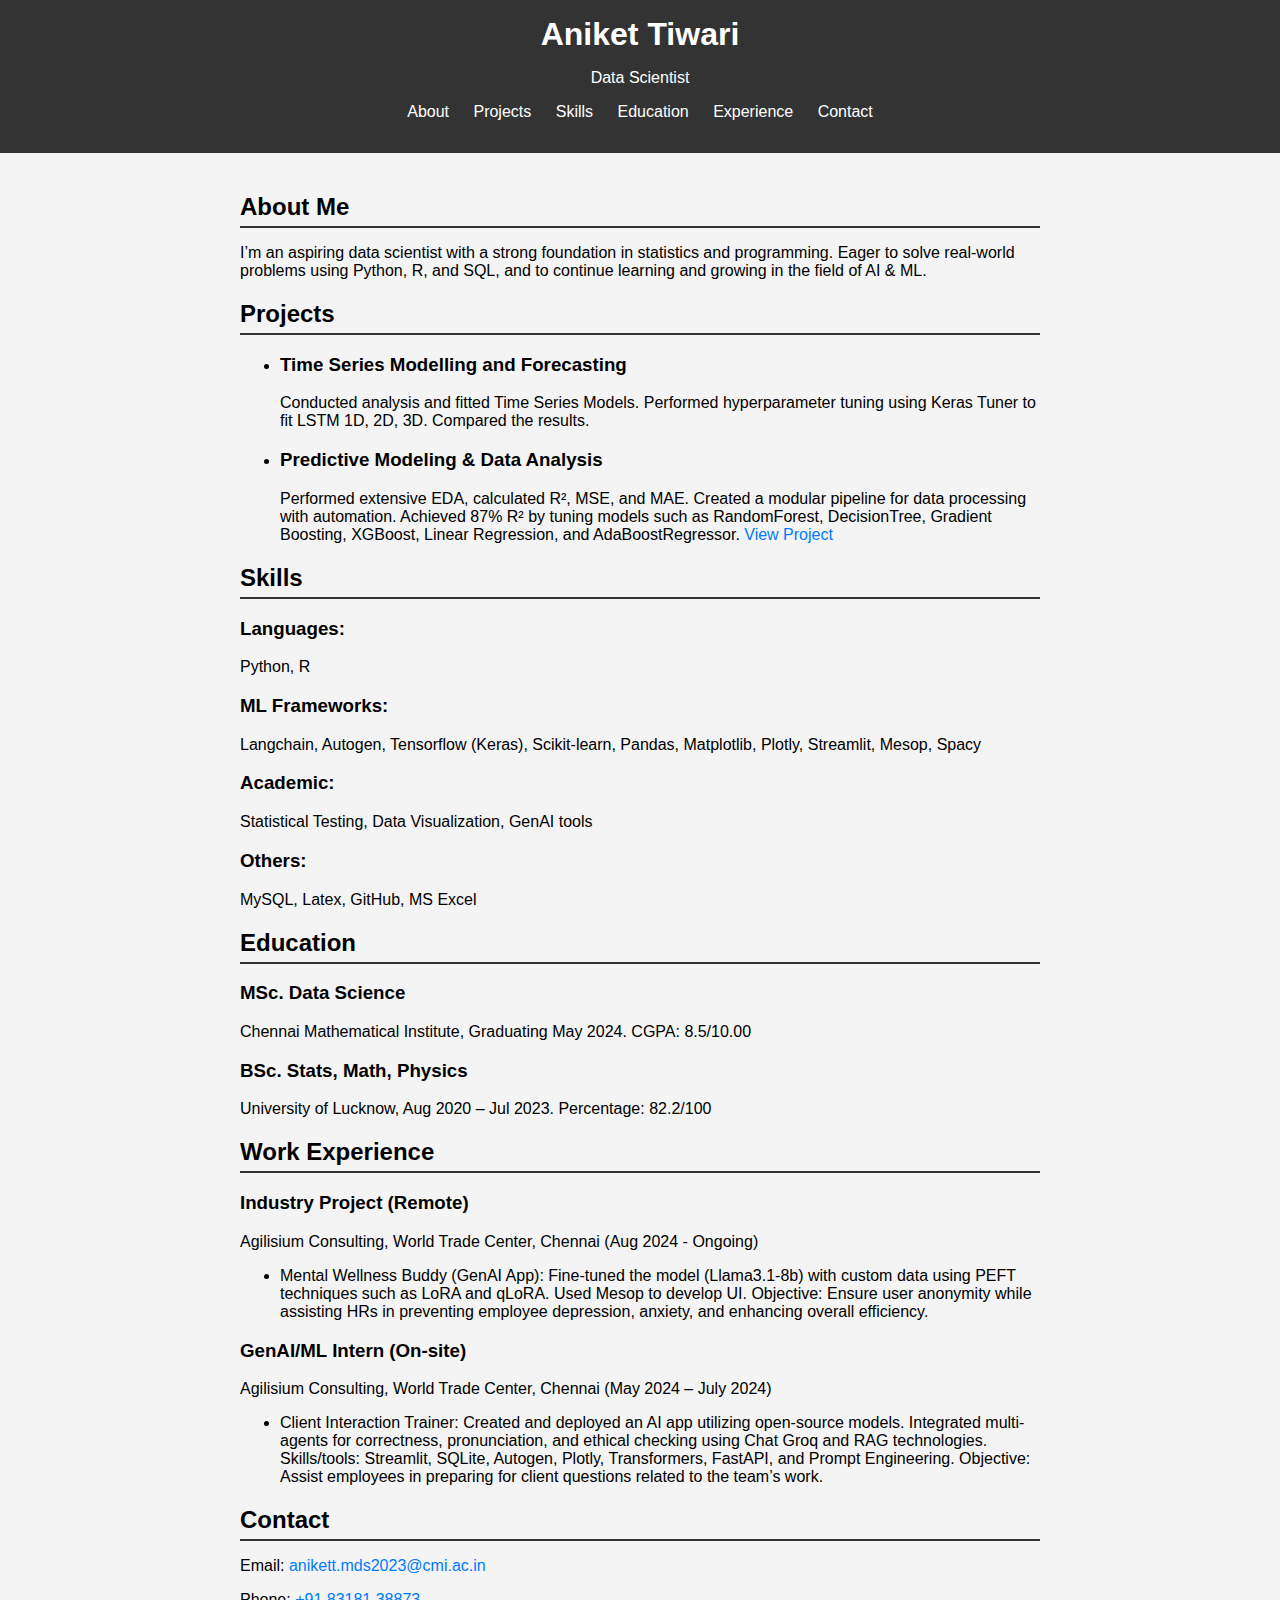
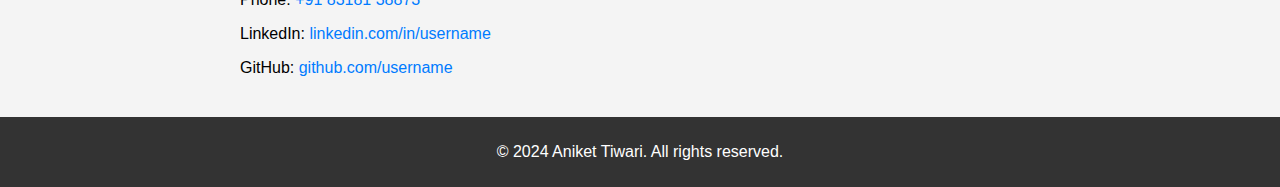
<file: index.html>
<!DOCTYPE html>
<html lang="en">
<head>
    <meta charset="UTF-8">
    <meta name="viewport" content="width=device-width, initial-scale=1.0">
    <title>Aniket Tiwari - Data Scientist</title>
    <link rel="stylesheet" href="styles.css">
</head>
<body>
    <header>
        <h1>Aniket Tiwari</h1>
        <p>Data Scientist</p>
        <nav>
            <ul>
                <li><a href="#about">About</a></li>
                <li><a href="#projects">Projects</a></li>
                <li><a href="#skills">Skills</a></li>
                <li><a href="#education">Education</a></li>
                <li><a href="#experience">Experience</a></li>
                <li><a href="#contact">Contact</a></li>
            </ul>
        </nav>
    </header>
    
    <main>
        <!-- About Me Section -->
        <section id="about">
            <h2>About Me</h2>
            <p>I’m an aspiring data scientist with a strong foundation in statistics and programming. Eager to solve real-world problems using Python, R, and SQL, and to continue learning and growing in the field of AI & ML.</p>
        </section>
        
        <!-- Projects Section -->
        <section id="projects">
            <h2>Projects</h2>
            <ul>
                <li>
                    <h3>Time Series Modelling and Forecasting</h3>
                    <p>Conducted analysis and fitted Time Series Models. Performed hyperparameter tuning using Keras Tuner to fit LSTM 1D, 2D, 3D. Compared the results.</p>
                </li>
                <li>
                    <h3>Predictive Modeling & Data Analysis</h3>
                    <p>Performed extensive EDA, calculated R², MSE, and MAE. Created a modular pipeline for data processing with automation. Achieved 87% R² by tuning models such as RandomForest, DecisionTree, Gradient Boosting, XGBoost, Linear Regression, and AdaBoostRegressor. <a href="#" target="_blank">View Project</a></p>
                </li>
            </ul>
        </section>
        
        <!-- Skills Section -->
        <section id="skills">
            <h2>Skills</h2>
            <h3>Languages:</h3>
            <p>Python, R</p>
            <h3>ML Frameworks:</h3>
            <p>Langchain, Autogen, Tensorflow (Keras), Scikit-learn, Pandas, Matplotlib, Plotly, Streamlit, Mesop, Spacy</p>
            <h3>Academic:</h3>
            <p>Statistical Testing, Data Visualization, GenAI tools</p>
            <h3>Others:</h3>
            <p>MySQL, Latex, GitHub, MS Excel</p>
        </section>
        
        <!-- Education Section -->
        <section id="education">
            <h2>Education</h2>
            <h3>MSc. Data Science</h3>
            <p>Chennai Mathematical Institute, Graduating May 2024. CGPA: 8.5/10.00</p>
            <h3>BSc. Stats, Math, Physics</h3>
            <p>University of Lucknow, Aug 2020 – Jul 2023. Percentage: 82.2/100</p>
        </section>

        <!-- Experience Section -->
        <section id="experience">
            <h2>Work Experience</h2>
            <h3>Industry Project (Remote)</h3>
            <p>Agilisium Consulting, World Trade Center, Chennai (Aug 2024 - Ongoing)</p>
            <ul>
                <li>Mental Wellness Buddy (GenAI App): Fine-tuned the model (Llama3.1-8b) with custom data using PEFT techniques such as LoRA and qLoRA. Used Mesop to develop UI. Objective: Ensure user anonymity while assisting HRs in preventing employee depression, anxiety, and enhancing overall efficiency.</li>
            </ul>
            <h3>GenAI/ML Intern (On-site)</h3>
            <p>Agilisium Consulting, World Trade Center, Chennai (May 2024 – July 2024)</p>
            <ul>
                <li>Client Interaction Trainer: Created and deployed an AI app utilizing open-source models. Integrated multi-agents for correctness, pronunciation, and ethical checking using Chat Groq and RAG technologies. Skills/tools: Streamlit, SQLite, Autogen, Plotly, Transformers, FastAPI, and Prompt Engineering. Objective: Assist employees in preparing for client questions related to the team’s work.</li>
            </ul>
        </section>

        <!-- Contact Section -->
        <section id="contact">
            <h2>Contact</h2>
            <p>Email: <a href="mailto:anikett.mds2023@cmi.ac.in">anikett.mds2023@cmi.ac.in</a></p>
            <p>Phone: <a href="tel:+918318138873">+91 83181 38873</a></p>
            <p>LinkedIn: <a href="https://www.linkedin.com/in/aniket-tiwari-325349225/" target="_blank">linkedin.com/in/username</a></p>
            <p>GitHub: <a href="https://github.com/ani98622" target="_blank">github.com/username</a></p>
        </section>
    </main>
    
    <footer>
        <p>&copy; 2024 Aniket Tiwari. All rights reserved.</p>
    </footer>
    <script src="scripts.js"></script>
</body>
</html>
</file>
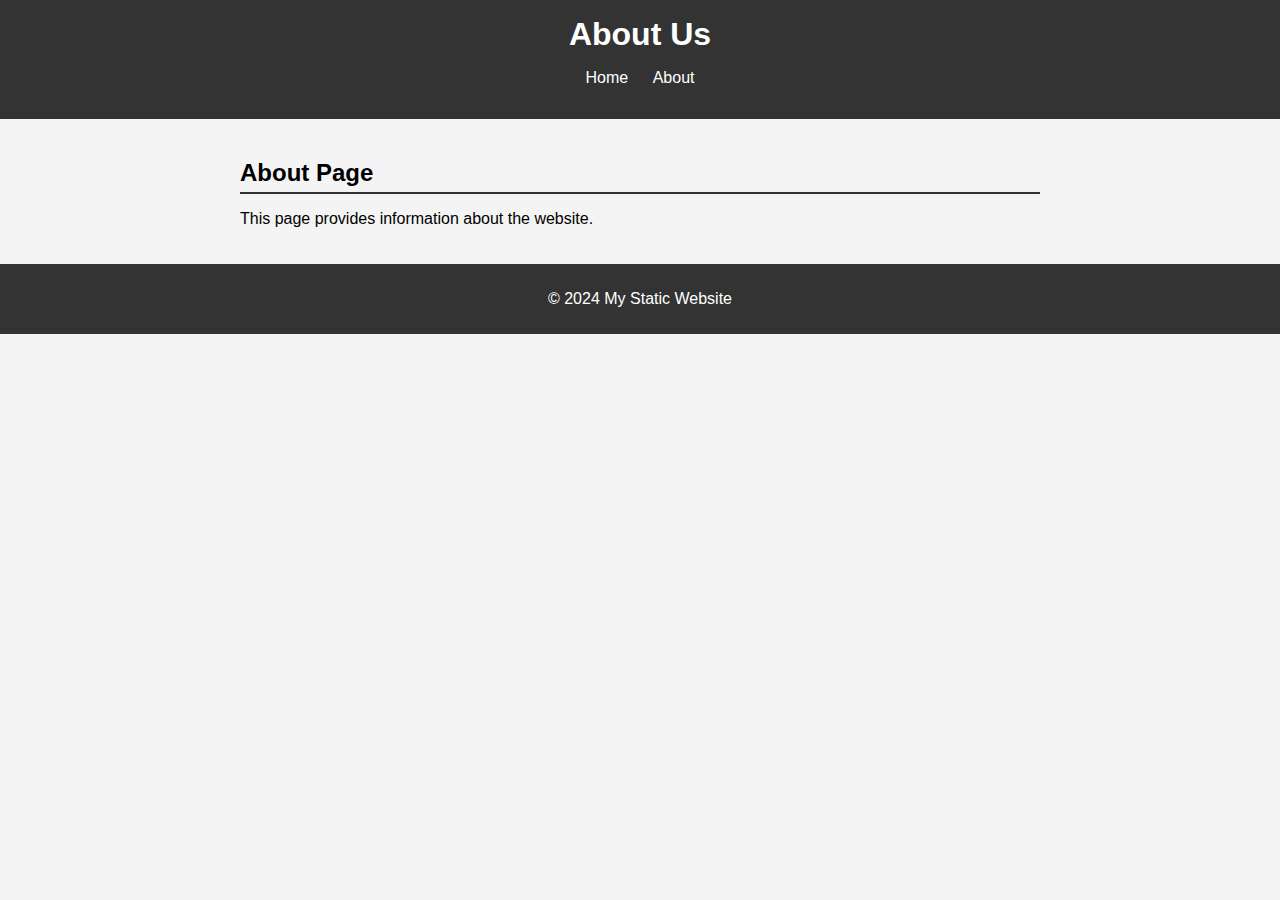
<file: about.html>
<!DOCTYPE html>
<html lang="en">
<head>
    <meta charset="UTF-8">
    <meta name="viewport" content="width=device-width, initial-scale=1.0">
    <title>About - My Static Website</title>
    <link rel="stylesheet" href="styles.css">
</head>
<body>
    <header>
        <h1>About Us</h1>
        <nav>
            <ul>
                <li><a href="index.html">Home</a></li>
                <li><a href="about.html">About</a></li>
            </ul>
        </nav>
    </header>
    <main>
        <h2>About Page</h2>
        <p>This page provides information about the website.</p>
    </main>
    <footer>
        <p>&copy; 2024 My Static Website</p>
    </footer>
    <script src="scripts.js"></script>
</body>
</html>
</file>
<file: styles.css>
body {
    font-family: Arial, sans-serif;
    margin: 0;
    padding: 0;
    background-color: #f4f4f4;
}

header {
    background: #333;
    color: #fff;
    padding: 1em 0;
    text-align: center;
}

header h1 {
    margin: 0;
}

nav ul {
    list-style: none;
    padding: 0;
}

nav ul li {
    display: inline;
    margin: 0 10px;
}

nav ul li a {
    color: #fff;
    text-decoration: none;
}

main {
    padding: 20px;
    max-width: 800px;
    margin: 0 auto;
}

section {
    margin-bottom: 20px;
}

h2 {
    border-bottom: 2px solid #333;
    padding-bottom: 5px;
    margin-bottom: 10px;
}

footer {
    background: #333;
    color: #fff;
    padding: 10px 0;
    text-align: center;
}

a {
    color: #007BFF;
    text-decoration: none;
}

a:hover {
    text-decoration: underline;
}
</file>
